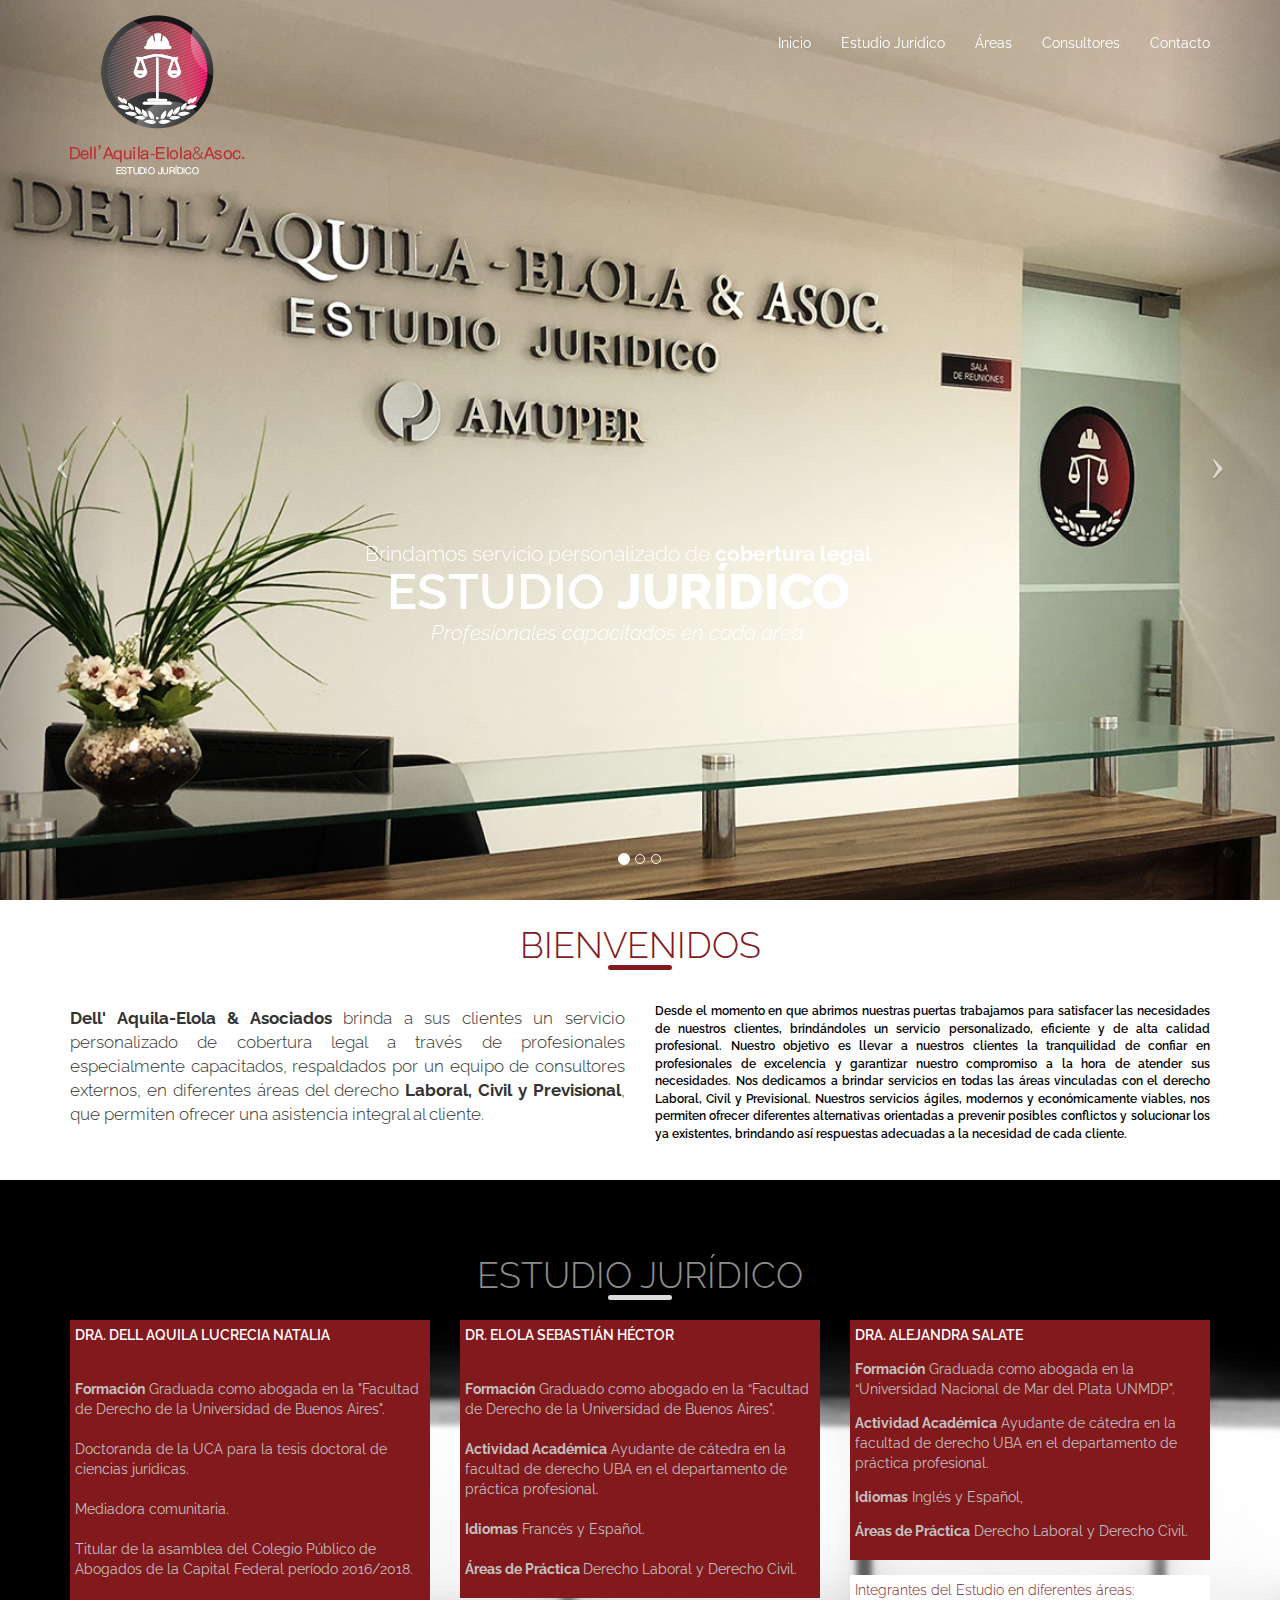
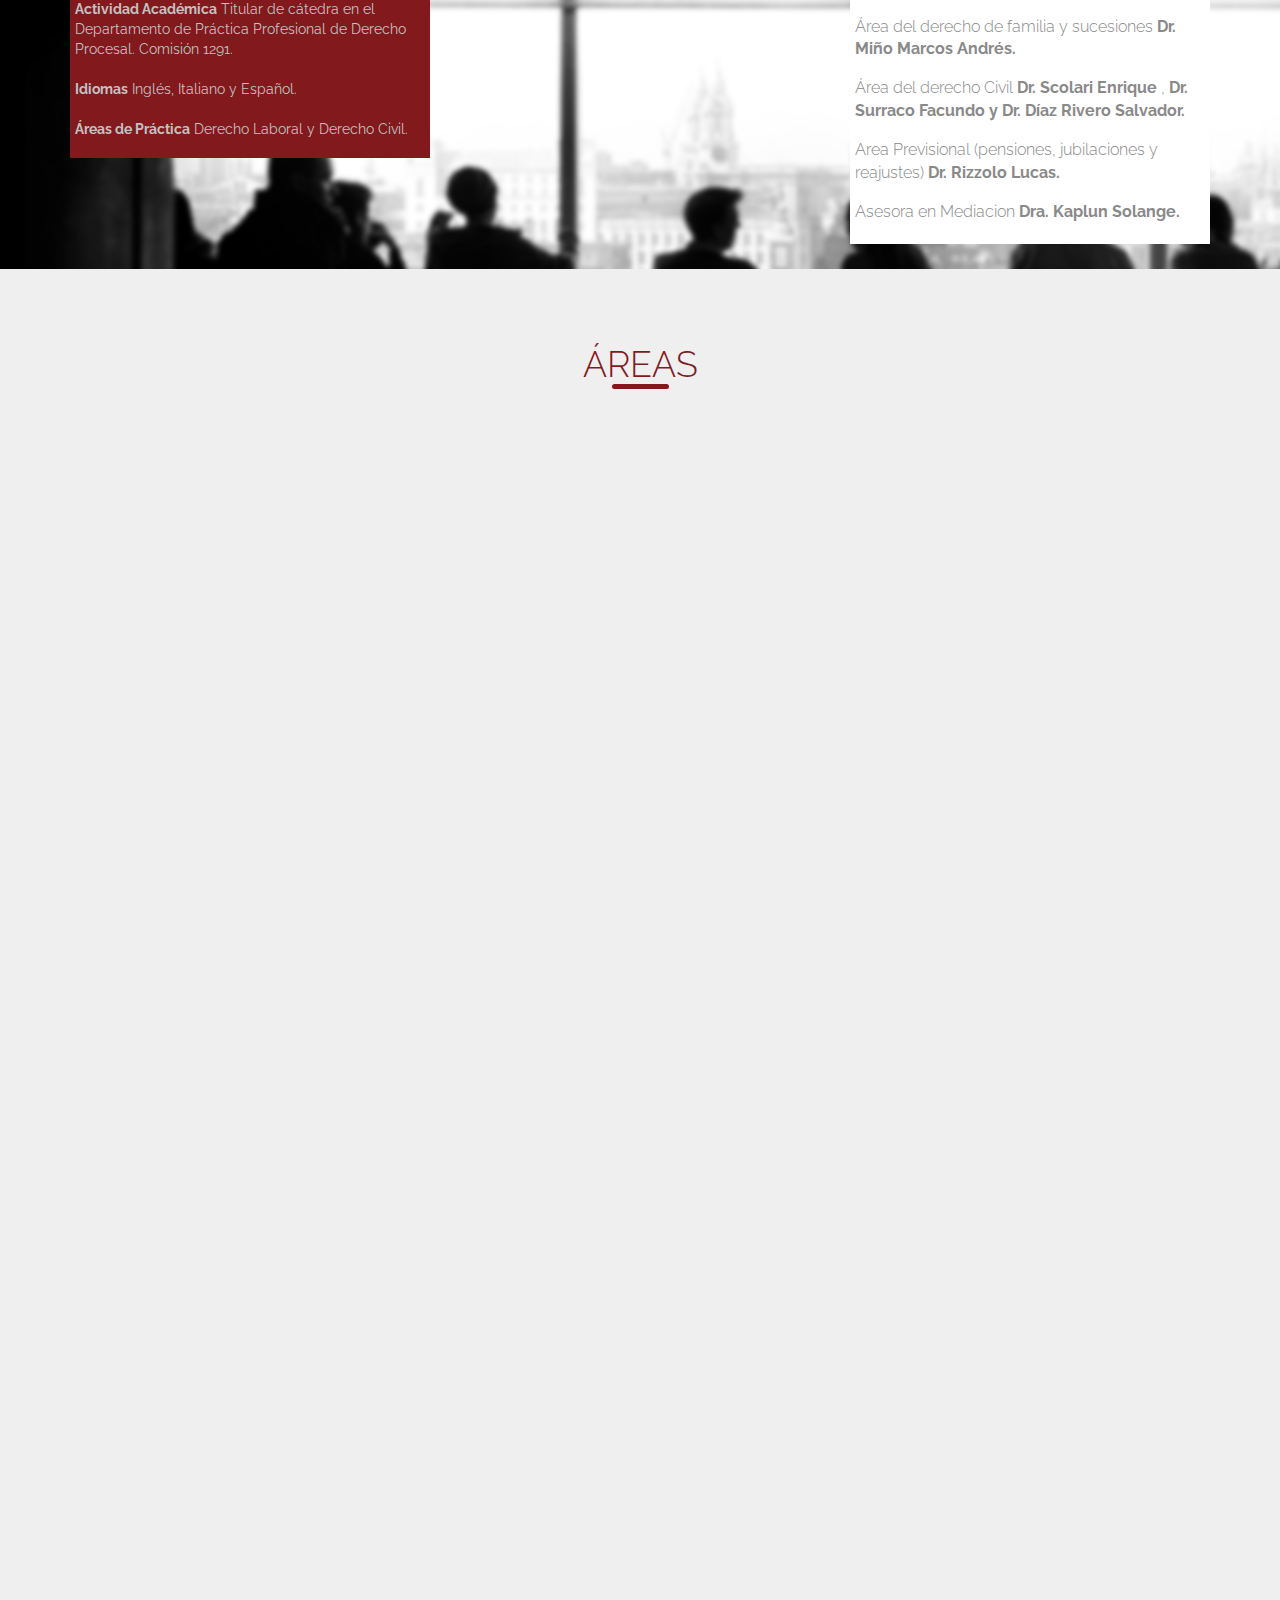
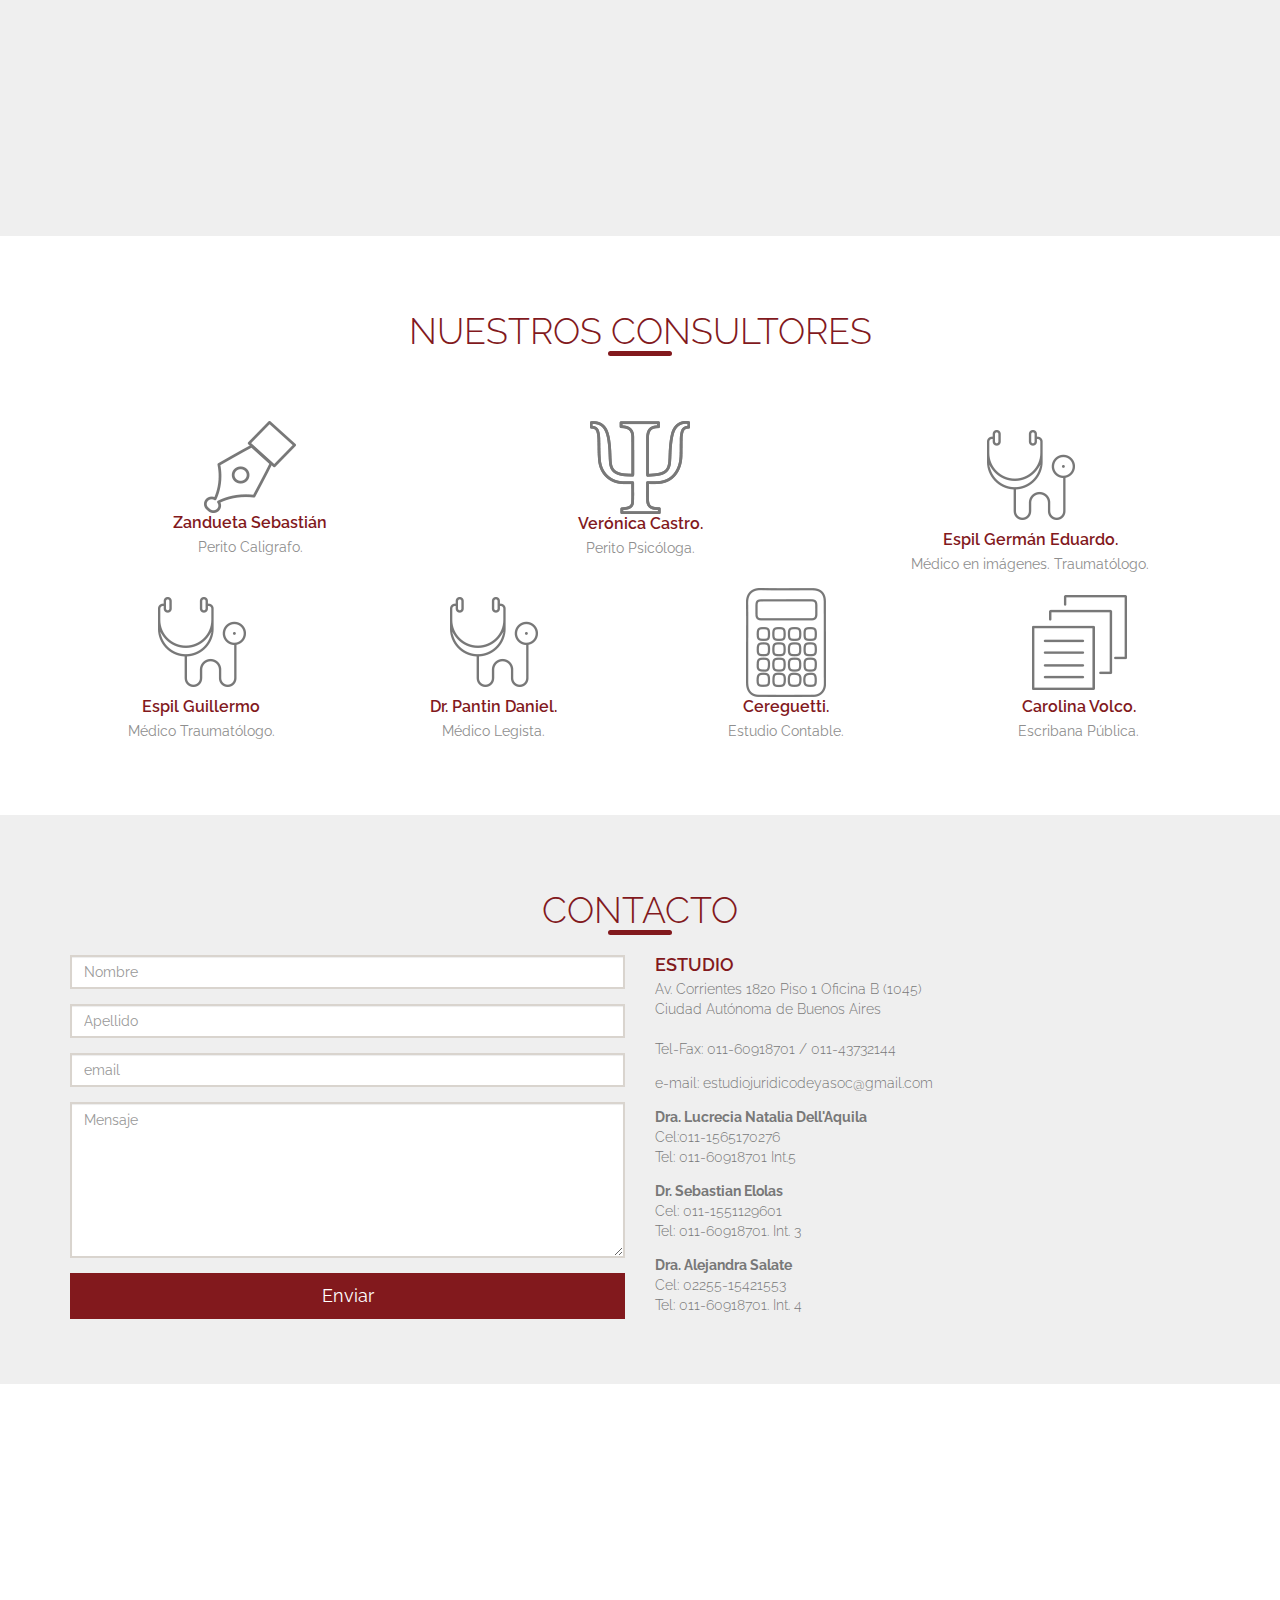
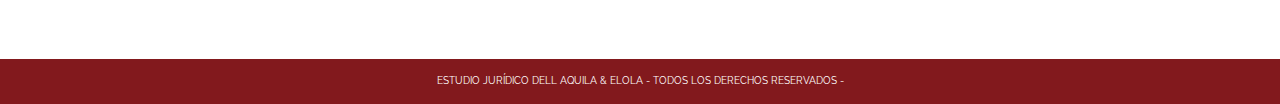
<file: dellaquilaelola/index.html>
<!DOCTYPE html>
<html lang="en">

<head>

    <meta charset="utf-8">
    <meta http-equiv="X-UA-Compatible" content="IE=edge">
    <meta name="viewport" content="width=device-width, initial-scale=1">
    <meta name="description" content="Estudio abogados DellAquila-Elola">
	<meta name="keywords" content="Estudio,Estudio jurídico, abogados, derecho laboral, Dell Aquila Lucrecia, Elola Sebastián">
    <meta name="author" content="DellAquila Elola Abogados">
	<meta name="robots" content="index, follow"/>

    <title>Dell'Aquila-Elola&Asoc </title>

    <!-- Bootstrap Core CSS -->
    <link href="css/bootstrap.css" rel="stylesheet">
    <link href="css/styles.css" rel="stylesheet">
    <link rel="stylesheet" href="css/animations.css" type="text/css">


    <link href='https://fonts.googleapis.com/css?family=Raleway:400,500,600,300,800' rel='stylesheet' type='text/css'>
    <!-- Custom CSS -->
    <link href="css/full-slider.css" rel="stylesheet">

    <!-- HTML5 Shim and Respond.js IE8 support of HTML5 elements and media queries -->
    <!-- WARNING: Respond.js doesn't work if you view the page via file:// -->
    <!--[if lt IE 9]>
        <script src="https://oss.maxcdn.com/libs/html5shiv/3.7.0/html5shiv.js"></script>
        <script src="https://oss.maxcdn.com/libs/respond.js/1.4.2/respond.min.js"></script>
    <![endif]-->

</head>

<body>

    <!-- Navigation -->
<nav class="navbar navbar-default navbar-fixed-top">
    <div class="container">
    <!-- icono mostrado en modo móvil-->
      <div class="navbar-header ">
        <button type="button" class="navbar-toggle" data-toggle="collapse" data-target="#bs-example-navbar-collapse-1">
          <span class="sr-only">Toggle navigation</span>
          <span class="icon-bar"></span>
          <span class="icon-bar"></span>
          <span class="icon-bar"></span>
        </button>
        <a class="navbar-brand" href="#page-top">
          <img src="images/logo.png" class="imagen-logo img-responsive" >
        </a>
      </div>

      <!-- Contenido del navbar -->
      <div class="collapse navbar-collapse pull-right" id="bs-example-navbar-collapse-1">
        <ul class="nav navbar-nav navbar-right">
          <li class="hidden">
            <a href="portafolio.php"></a>
          </li>
          <li>
            <a class="page-scroll" href="#" onclick="javascript:$.scrollTo('#home', 800);">Inicio</a>
          </li>
          <li>
            <a class="page-scroll" href="#" onclick="javascript:$.scrollTo('#estudiojuridico', 800);">Estudio Jurídico</a>
          </li>
          <li>
            <a class="page-scroll" href="#" onclick="javascript:$.scrollTo('#areas', 800);">Áreas</a>
          </li>
          <li>
            <a class="page-scroll" href="#" onclick="javascript:$.scrollTo('#consultores', 800);">Consultores</a>
          </li>          
          <li>
            <a class="page-scroll" href="#" onclick="javascript:$.scrollTo('#contacto', 800);">Contacto</a>
          </li>
        </ul>
      </div>
  </div>
</nav>
<header id="myCarousel" class="carousel slide">
  <ol class="carousel-indicators">
    <li data-target="#myCarousel" data-slide-to="0" class="active"></li>
    <li data-target="#myCarousel" data-slide-to="1"></li>
    <li data-target="#myCarousel" data-slide-to="2"></li>
  </ol>
  
  <div class="carousel-inner">
    <div class="item active">
      <div class="fill" style="background-image:url('images/slider1.jpg');">
      </div>
        <div class="carousel-caption">
        </div>
    </div>
    <div class="item">
      <div class="fill" style="background-image:url('images/slider2.jpg');"></div>
        <div class="carousel-caption">
        </div>
      </div>
      <div class="item">
        <div class="fill" style="background-image:url('images/slider3.jpg');"></div>
          <div class="carousel-caption">
          </div>
      </div>
    </div>
    <a class="left carousel-control" href="#myCarousel" data-slide="prev">
      <span class="icon-prev"></span>
    </a>
    <a class="right carousel-control" href="#myCarousel" data-slide="next">
      <span class="icon-next"></span>
    </a>
    <div class="main-text">
      <div class="col-md-12 text-center">
        <p>Brindamos servicio personalizado de <strong>cobertura legal</strong></p>
        <h1>Estudio <span class="extra-bold">jurídico</span></h1>
        <p><em>Profesionales capacitados en cada área.</em></p>
      </div>
    </div>
  </div>
</header>

<section class="welcome" id="">
    <h1 class="text-center">Bienvenidos</h1>
    <hr>
    <div class="container">
      <div class="row">
        <div class="col-md-6 bienvenidos-izquierda">
          <p><strong>Dell' Aquila-Elola & Asociados</strong> brinda a sus clientes un servicio personalizado de cobertura legal a través de profesionales especialmente capacitados, respaldados por un equipo de consultores externos, en diferentes áreas del derecho <strong>Laboral,  Civil y Previsional</strong>, que permiten ofrecer una asistencia integral al cliente.
          </p>
        </div>
        <div class="col-md-6 bienvenidos-derecha">
          <p>Desde el momento en que abrimos nuestras puertas trabajamos para satisfacer las necesidades de nuestros clientes, brindándoles un servicio personalizado, eficiente y de alta calidad profesional. Nuestro objetivo es llevar a nuestros clientes la tranquilidad de confiar en profesionales de excelencia y garantizar nuestro compromiso a la hora de atender sus necesidades. Nos dedicamos a brindar servicios en todas las áreas vinculadas con el derecho Laboral, Civil y Previsional. Nuestros servicios ágiles, modernos y económicamente viables, nos permiten ofrecer diferentes alternativas orientadas a prevenir posibles conflictos y solucionar los ya existentes, brindando así respuestas adecuadas a la necesidad de cada cliente. </p>
        </div>
      </div>
    </div>
</section>

<section class="estudio" id="estudiojuridico">
    <h1>Estudio Jurídico</h1>
    <hr>
    <div class="container">
        <div class="row columnas">
          <div class="col-md-4">
            <div class="columna1">
              <span class="titulo">Dra. Dell Aquila Lucrecia Natalia</span>
                    <br><br>
                      <p>
                    <strong>Formación</strong> Graduada como abogada 
                    en la "Facultad de Derecho de la Universidad de Buenos Aires".
                    <br><br>
                    Doctoranda de la UCA para la tesis doctoral de ciencias jurídicas.
                    <br><br>
                    Mediadora comunitaria.
                    <br><br>
                    Titular de la asamblea del Colegio Público de Abogados de la Capital Federal período 2016/2018.
                    <br><br>
                    <strong>Actividad Académica</strong> Titular de cátedra en el Departamento de Práctica Profesional de Derecho Procesal. Comisión 1291.
                    <br><br>
                    <strong>Idiomas</strong> Inglés, Italiano y Español. 
                    <br><br>
                    <strong>Áreas de Práctica</strong> Derecho Laboral y Derecho Civil.
                </p>
            </div>
          </div>
          <div class="col-md-4 ">
            <div class="columna2">
              <span class="titulo">DR. Elola Sebastián Héctor</span>
              <br><br>
              <p><strong>Formación</strong> Graduado como abogado en la “Facultad de Derecho de la Universidad de Buenos Aires".
              <br><br>
              <strong>Actividad Académica</strong> Ayudante de cátedra en la facultad de derecho UBA en el departamento de práctica profesional.
              <br><br>
              <strong>Idiomas</strong> Francés y Español. 
              <br><br>
              <strong>Áreas de Práctica </strong>Derecho Laboral y Derecho Civil. </p>
            </div>
          </div>
          <div class="col-md-4 ">
            <div class="columna3">
                <span class="titulo">Dra. Alejandra Salate </span>
                <p><strong>Formación</strong> Graduada como abogada en la “Universidad Nacional de Mar del Plata UNMDP".</p>
                <p><strong>Actividad Académica</strong> Ayudante de cátedra en la facultad de derecho UBA en el departamento de práctica profesional.</p>
                <p><strong>Idiomas</strong> Inglés y Español, </p>
                <p><strong>Áreas de Práctica</strong> Derecho Laboral y Derecho Civil.</p>
            </div>
            <div class="columna4">
                <span class="titulo2">Integrantes del Estudio en diferentes áreas:</span>
                <p>Área del derecho de familia y sucesiones <strong>Dr. Miño Marcos Andrés.</strong> </p>
                <p>Área del derecho Civil <strong>Dr. Scolari Enrique</strong> , <strong>Dr. Surraco Facundo y Dr. Díaz Rivero Salvador.</strong> </p>
                <p>Area Previsional (pensiones, jubilaciones y reajustes) <strong>Dr. Rizzolo Lucas.</strong> </p>
                <p>Asesora en Mediacion <strong>Dra. Kaplun Solange.</strong></p>
            </div>
          </div>
        </div>
    </div>
</section>

<section class="areas" id="areas">
    <div class="container center-block">
      <h1>áreas</h1>
      <hr>
      <div class="row">
        <div class="col-lg-4 animatedParent">
          <div class="animated fadeIn delay-1000">
            <img src="images/area-1.png" class="img-responsive center-block">
          </div>
        </div>
        <div class="col-lg-1 animatedParent lineadetiempo">
          <div class="animated fadeIn ">
            <span class="glyphicon glyphicon-ok done" aria-hidden="true"></span>
            <div class="vertical_line "></div>
          </div>
        </div>
        <div class="col-lg-4 animatedParent">
          <div class="animated fadeIn delay-1000">
            <h2>Área de Asesoramiento Preventivo</h2>
            <br>
            <p>Nuestro trabajo está orientado a satisfacer las consultas de nuestros clientes con el objeto de prevenir cualquier situación de conflicto o riesgo en todas las áreas del derecho. Por tal motivo, contamos con profesionales capacitados para evacuar consultas y asesorarlo en forma previa a la toma de cualquier decisión que ponga en peligro el funcionamiento de sus negocios y/o sus relaciones personales. </p>
          </div>
        </div>
      </div>

<!-- Segunda seccion -->
      <div class="row padding-25">
        <div class="col-lg-4 animatedParent">
          <div class="animated fadeIn delay-1500 derecha-alineado">
            <h2>Área extrajudicial</h2>
                <br>
                <p>Consideramos que la negociación es una de las herramientas fundamentales de solución de conflictos en el mundo de hoy. La agilidad de los negocios, la necesidad de soluciones en forma rápida, y el acercamiento de las partes a los fines de conciliar los intereses respectivos, nos impulsan a ofrecer nuestros servicios en los siguientes ámbitos: </p>
                <p><strong>• Mediación:</strong> 1. Privadas (en nuestro Estudio o en Centros de Mediación). 2. Públicas (con mediadores designados judicialmente).</p>
                <p><strong>• Conciliación:</strong> 1. Espontáneas (en el Sedo o Ministerio de Trabajo). 2. No espontáneas (en el estudio de los conciliadores designados por sorteo en el Sedo). </p>
          </div>
        </div>
        <div class="col-lg-1 animatedParent lineadetiempo">
          <div class="animated fadeIn delay-1500">
              <span class="glyphicon glyphicon-ok done" aria-hidden="true"></span>
              <div class="vertical_line terceralinea "></div>
          </div>
        </div>
        <div class="col-lg-4 animatedParent">
          <div class="animated fadeIn delay-1500">
            <img src="images/area-2.png" class="img-responsive center-block">
          </div>
        </div>
      </div>  
<!-- Tercera area -->
      <div class="row padding-25">
        <div class="col-lg-4 animatedParent">
          <div class="animated fadeIn delay-1000">
            <img src="images/area-3.png" class="img-responsive center-block">
          </div>
        </div>
        <div class="col-lg-1 animatedParent lineadetiempo">
          <div class="animated fadeIn ">
            <span class="glyphicon glyphicon-ok done" aria-hidden="true"></span>
            <div class="vertical_line segundalinea2" ></div>
          </div>
        </div>
        <div class="col-lg-4 animatedParent">
          <div class="animated fadeIn delay-1000">
            <h2>Área judicial</h2>
            <br>
            <p>Nos desempeñamos tanto en la Jurisdicción de la Ciudad Autónoma de Buenos Aires Juzgados Nacionales, como en los Juzgados y Tribunales de la Provincia de Buenos Aires, Entre Ríos y Rosario. </p>
            <p><strong>• Derecho Laboral:</strong> Asesoramiento laboral y previsional. Despidos. Diferencias Salariales. Auditoría Laboral Preventiva. Asistencia Legal en Accidentes de trabajo. Enfermedades Profesionales. A.R.T. Pasantías. Intercambio telegráfico. Liquidaciones. Demandas Laborales: Pm-Constitución de prueba. Contestación de demandas. Defensas Judiciales. Opciones de vinculación. Contratos de Trabajo. Estrateaias de desvinculación laboral. </p>
            <p><strong>• Derecho Civil:</strong> Gestión y seguimiento de cartera de clientes en mora. Mora temprana. Cartera castigada. Recupero Judicial. Ejecuciones Comerciales. Cheques, pagarés, facturas. Medidas precautorias. Inhibición, embargo. Ejecuciones Hipotecarias. Daños y Perjuicios. Accidentes de tránsito. Incumplimiento de Prestaciones de empresas de medicina prepaga. Contratos empresariales. Contratos de Alquiler. Locación de Servicios. Locación de Obras. Desalojos. Accidentes de Tránsito. Mala Praxis médica profesional. 
            </p>
          </div>
        </div>
      </div>   
      <div class="row">
        <div class="col-lg-4 animatedParent">
          <div class="animated fadeIn delay-1500 derecha-alineado">
            <h2>Área DE SERVICIOS DE GESTORÍA INTEGRAL</h2>
            <br>
            <p>Contamos con personal especializado para realizar cualquier tipo de trámite que su empresa necesita por ante: La Inspección General de Personas Jurídicas de la Ciudad Autónoma de Buenos Aires y de la Provincia de Buenos Aires. El Registro de Propiedad Inmueble de la Ciudad Autónoma de Buenos Aires y de la Provincia de Buenos Aires. El Registro de Estado y Capacidad de las Personas de la Ciudad Autónoma de Buenos Aires y de la Provincia de Buenos Aires. El Registro de Propiedad Automotor de la Ciudad Autónoma de Buenos Aires, y de la Provincia de Buenos Aires. <br>
            El Boletín Oficial.</p>
          </div>
        </div>
        <div class="col-lg-1 lineadetiempo animatedParent">
          <div class="animated fadeIn delay-100">
            <span class="glyphicon glyphicon-ok done" aria-hidden="true"></span>
          </div>
        </div>
        <div class="col-lg-4 animatedParent">
          <div class="animated fadeIn delay-1500">
            <img src="images/area-4.png" class="img-responsive center-block">
          </div>
        </div>
      </div>           
    </div>
</section>

<section class="consultores" id="consultores">
    <h1>Nuestros consultores</h1>
    <hr>
    <div class="container main-consultores">
      <div class="row">
        <div class="col-md-4">
          <img src="images/icono1.png" class="center-block img-responsive">
          <h5>Zandueta Sebastián</h5>
          <p>Perito Caligrafo.</p>
        </div>
        <div class="col-md-4">
          <img src="images/icono2.png" class="center-block img-responsive">
          <h5>Verónica Castro.</h5>
          <p>Perito Psicóloga.</p>
        </div>
        <div class="col-md-4">
          <img src="images/icono3.png" class="center-block img-responsive">
          <h5>Espil Germán Eduardo.</h5>
          <p>Médico en imágenes. Traumatólogo.</p>
        </div>
      </div>
      <div class="row">
        <div class="col-lg-3 col-md-4 col-sm-6 col-xs-12">
          <img src="images/icono3.png" class="center-block img-responsive">
          <h5>Espil Guillermo</h5>
          <p>Médico Traumatólogo.</p>
        </div>
        <div class="col-lg-3 col-md-4 col-sm-6 col-xs-12">
          <img src="images/icono3.png" class="center-block img-responsive">
          <h5>Dr. Pantin Daniel.</h5>
          <p>Médico Legista.</p>
        </div>
        <div class="col-lg-3 col-md-4 col-sm-6 col-xs-12">
          <img src="images/icono4.png" class="center-block img-responsive">
          <h5>Cereguetti.</h5>
          <p>Estudio Contable.</p>
        </div>
        <div class="col-lg-3 col-md-4 col-sm-6 col-xs-12">
          <img src="images/icono5.png" class="center-block img-responsive">
          <h5>Carolina Volco.</h5>
          <p>Escribana Pública.</p>
        </div>
      </div>
    </div>
</section>

<section class="contacto" id="contacto" id="contacto">
    <h1>Contacto</h1>
    <hr>
    <div class="container">
      <div class="row">
        <div class="col-md-6">
          <form>
            <div class="form-group">
              <input type="text" class="form-control" id="name" name="name" placeholder="Nombre">
            </div>
            <div class="form-group">
              <input type="Last-Name" class="form-control" id="Last-name" placeholder="Apellido">
            </div>
            <div class="form-group">
              <input type="email" class="form-control" id="email" name="email" placeholder="email">
            </div>			
            <div class="form-group">
              <textarea name="msg" id="msg" class="form-control" rows="7" placeholder="Mensaje"></textarea>
            </div>
              <input type="button" onclick="SendContact();" value="Enviar" class="btn btn-primary btn-block btn-lg" tabindex="7">
          </form>
        </div>
        <div class="col-md-6 contacto-derecha">
          <h4>Estudio</h4>
          <p>Av. Corrientes 1820 Piso 1 Oficina B (1045) <br>
          Ciudad Autónoma de Buenos Aires<br><br>
          Tel-Fax: 011-60918701 / 011-43732144</p>
          <p>e-mail: estudiojuridicodeyasoc@gmail.com</p>
          <p><strong>Dra. Lucrecia Natalia Dell'Aquila</strong><br>
          Cel:011-1565170276<br>
          Tel: 011-60918701 Int.5</p>
          <p><strong>Dr. Sebastian Elolas</strong><br>
          Cel: 011-1551129601<br>
          Tel: 011-60918701. Int. 3</p>
          <p><strong>Dra. Alejandra Salate </strong><br>
          Cel: 02255-15421553<br>
          Tel: 011-60918701. Int. 4</p>
        </div>
      </div>
    </div>
</section>
        <!--Modal-->
        <div class="modal fade" id="ErrorModal">
            <div class="modal-dialog">
            <div class="modal-content">
                <div class="modal-header">
                <button type="button" class="close" data-dismiss="modal" aria-label="Close"><span aria-hidden="true">&times;</span></button>
                <h4 class="modal-title">Atención!</h4>
                </div>
                <div class="modal-body" id="ErrorModalText">
                </div>
                <div class="modal-footer">
                <a href="#" class="btn btn-primary btn-lg pull-right" data-dismiss="modal">OK</a>
                </div>
            </div>
            </div>
        </div>
        <!-- /FIN MODAL --> 

<section class="mapa">
    <iframe src="https://www.google.com/maps/embed?pb=!1m23!1m12!1m3!1d3283.9824826631566!2d-58.39495568421704!3d-34.604604465053164!2m3!1f0!2f0!3f0!3m2!1i1024!2i768!4f13.1!4m8!3e0!4m0!4m5!1s0x95bccac1942fc08d%3A0xb79ba71e406c86d!2sAv.+Corrientes+1820%2C+C1045AAN+CABA%2C+Argentina!3m2!1d-34.604608899999995!2d-58.392767!5e0!3m2!1ses-419!2sus!4v1531350107313" width="100%" height="260" frameborder="0" style="border:0" allowfullscreen></iframe>
</section>

<footer>
    <p>Estudio Jurídico Dell Aquila & Elola - Todos los Derechos reservados -</p>
</footer>

    <!-- jQuery -->
    <script src="js/jquery.js"></script>

    <!-- Bootstrap Core JavaScript -->
    <script src="js/bootstrap.min.js"></script>

    <script src='js/css3-animate-it.js'></script>


    <script src='js/jquery.scrollTo.js'></script>

    <!-- Script to Activate the Carousel -->
    <script>
    $('.carousel').carousel({
        interval: 5000 //changes the speed
    })
    </script>
<script>
var host = 'http://dellaquilaelola.com.ar/';
            function SendContact() {
                var model = {
                    email: $("#email").val(),
                    name: $("#name").val(),
                    msg: $("#msg").val(),
					tel: $("#tel").val(),
                };
				
				if(model.email == "" || model.name == "" || model.message == "" )
				{
					$('#ErrorModalText').html('<p>Por favor complete email, nombre y mensaje.</p>');
					$('#ErrorModal').modal('show');	
					return false;
				}
                $.ajax({
                    url: host + 'contacto.php',
                    type: "POST",
                    data: model,
                    cache: false,
                    success: function (data) {
                            $('#ErrorModalText').html('<p>Gracias por comunicarse con nosotros. Nos pondremos en contacto a la brevedad.</p>');
                            $('#ErrorModal').modal('show');
                    
						$("#Email").val(null);
						$("#Name").val(null);
						$("#Subject").val(null);
						$("#Msg").val(null);
                    },
                    error: function (xhr, ajaxOptions, thrownError) {
                        console.log(xhr.status);
                        console.log(thrownError);
                    }

                });
            }
</script>	
</body>
</html>
</file>
<file: dellaquilaelola/css/styles.css>
.main-text
{
    position: absolute;
    top: 57%;
    width: 96.66666666666666%;
    color: #FFF;
}

.main-text h1{
    text-transform: uppercase;
    font-weight: 600;
    font-size: 3.574em;
}

.extra-bold{
    font-weight: 800;
}

.main-text p{
    font-weight: 300;
    padding-top: 5px;

    font-size: 1.532em;
}

.welcome{
    padding-bottom: 25px;
}
.welcome h1{
    padding-top: 25px;
    font-weight: 300;
    color: #82191d;
    text-transform: uppercase;
}

hr{
    width: 5%;
    border-top: 5px solid #82191d;
    border-radius: 5px;
}

.bienvenidos-izquierda p{
    font-weight: 300;
    font-size: 1.2em;
}

.bienvenidos-derecha p{
    color:#000;
    font-weight: 600;
    font-size: 0.875em;
}

.estudio{
    padding-top: 75px;
    padding-bottom: 25px;
    background-image: url(../images/background-estudio.png);
}

.estudio hr{

    border-top:5px solid #dbdbdb;
}

.estudio h1{
    font-weight: 300;
    text-transform: uppercase;
    text-align: center;
    color:#8e8e8e;
}

.titulo{
    text-transform: uppercase;
    color: #fff;
    font-size: 1em;
    font-weight: 600;
}

.columnas p{
    color:#c2c2c2;
    font-size: 1em;
}

.columna1, .columna2, .columna3{
    background-color: #82191d;
    padding: 5px;
}

.columna4{
    background-color: #fff !important;
    margin-top: 15px;
    padding: 5px;
}

.titulo2{
    font-size: 1em;
    font-weight: 300;
    color:#82191d;
}

.columna4 p{
    font-weight: 300;
    color:#898989;
    font-size: 16px;
}

.areas{
    padding-top: 75px;
    padding-bottom: 35px;
    background-color: #efefef;
}

.areas h1{
font-weight: 300;
    text-transform: uppercase;
    text-align: center;
    color: #82191d;
}

.consultores{
    padding-top: 75px;
    padding-bottom: 60px;
}
.consultores h1, .contacto h1{
    font-weight: 300;
    text-transform: uppercase;
    text-align: center;
    color:#82191d;
}

.consultores h5{
    text-align: center;
    font-weight: 600;
    font-size: 16px;
    color:#82191d;
}

.consultores p{
    color: #8e8e8e;
    text-align: center;
}

.main-consultores{
    padding-top: 45px;
}

.contacto{
    background-color: #efefef;
    padding-top: 75px;
    padding-bottom: 55px;
}

.contacto-derecha h4{
    text-transform: uppercase;
    color: #82191d;
    font-weight: 600;
}

.contacto-derecha p{
    color: #787878;
    font-weight: 300;
}

.btn-primary {
    color: #fff;
    background-color: #82191d;
    border-color: #82191d;
}

.btn-primary:hover, .btn-primary:focus, .btn-primary:active, .btn-primary:link {
    color: #fff;
    background-color: #5c1114 !important;
    border-color: #5c1114 !important;
}

footer{
    background-color: #82191d;
}

footer p{
    color:#fff;
    text-align: center;
    text-transform: uppercase;
    padding-top: 15px;
    font-size: 10px;
    padding-bottom: 15px;
}

.done{
    background-color: #82191d;
    color: #fff;
    padding: 8px;
    border-radius: 15px;
}
.vertical_line{
    height:213px;
    width:5px;
    background:#82191d;
    margin: auto !important;
    border-radius: 15px;
}

.areas h2{
    color: #898989;
    text-transform: uppercase;
    font-size: 1.5em;
}

.areas p{
    color: #898989;
}

.padding-25{
    padding-top: 25px;
}

.segundalinea2 {
    height: 409px !important;
    }

.terceralinea{
    height: 275px !important;
}

@media (max-width: 700px) {

.main-text h1 {
    font-size: 1em;
}

.main-text p {
    font-size: 1em;
}

h1, .h1 {
    font-size: 29px;
}

h1, h2, h3, h4, h5, h6, .h1, .h2, .h3, .h4, .h5, .h6 {
    line-height: 1;
}

.lineadetiempo{
    display: none;
}

.navbar-fixed-top, .navbar-fixed-bottom {
    background-color: #ddd;
}

.navbar-default .navbar-nav > li > a {
    color: #000;
}


.contacto-derecha{
    padding-top: 50px;
}

.delay-1000, .delay-1500{
    -webkit-animation-delay:0s !important;
    -moz-animation-delay:0s !important;
    -o-animation-delay:0s !important;
    animation-delay:0s !important;
}
}

.bienvenidos-izquierda, .bienvenidos-derecha{
    text-align: justify;
}

.derecha-alineado{
    text-align: right;
}

@media (max-width: 1200px) {

.lineadetiempo{
    display: none;
}


}
</file>
<file: dellaquilaelola/css/animations.css>
/*animations*/

/******************
* Bounce in right *
*******************/


.animated { 
    -webkit-animation-duration: 1s; 
    animation-duration: 1s; 
    -webkit-animation-fill-mode: both; 
    animation-fill-mode: both; 
} 
.slow{
     -webkit-animation-duration: 1.5s; 
    animation-duration: 1.5s; 
    -webkit-animation-fill-mode: both; 
    animation-fill-mode: both; 
}
.slower{
     -webkit-animation-duration: 2s; 
    animation-duration: 2s; 
    -webkit-animation-fill-mode: both; 
    animation-fill-mode: both; 
}
.slowest{
     -webkit-animation-duration: 3s; 
    animation-duration: 3s; 
    -webkit-animation-fill-mode: both; 
    animation-fill-mode: both; 
}

/* Added by Andy Meetan */
.delay-250 {
    -webkit-animation-delay:0.25s;
    -moz-animation-delay:0.25s;
    -o-animation-delay:0.25s;
    animation-delay:0.25s;
}
.delay-500 {
    -webkit-animation-delay:0.5s;
    -moz-animation-delay:0.5s;
    -o-animation-delay:0.5s;
    animation-delay:0.5s;
}
.delay-750 {
    -webkit-animation-delay:0.75s;
    -moz-animation-delay:0.75s;
    -o-animation-delay:0.75s;
    animation-delay:0.75s;
}
.delay-1000 {
    -webkit-animation-delay:1.0s;
    -moz-animation-delay:1.0s;
    -o-animation-delay:1.0s;
    animation-delay:1.0s;
}
.delay-1250 {
    -webkit-animation-delay:1.25s;
    -moz-animation-delay:1.25s;
    -o-animation-delay:1.25s;
    animation-delay:1.25s;
}
.delay-1500 {
    -webkit-animation-delay:1.5s;
    -moz-animation-delay:1.5s;
    -o-animation-delay:1.5s;
    animation-delay:1.5s;
}
.delay-1750 {
    -webkit-animation-delay:1.75s;
    -moz-animation-delay:1.75s;
    -o-animation-delay:1.75s;
    animation-delay:1.75s;
}
.delay-2000 {
    -webkit-animation-delay:2.0s;
    -moz-animation-delay:2.0s;
    -o-animation-delay:2.0s;
    animation-delay:2.0s;
}
.delay-2500 {
    -webkit-animation-delay:2.5s;
    -moz-animation-delay:2.5s;
    -o-animation-delay:2.5s;
    animation-delay:2.5s;
}
.delay-2000 {
    -webkit-animation-delay:2.0s;
    -moz-animation-delay:2.0s;
    -o-animation-delay:2.0s;
    animation-delay:2.0s;
}
.delay-2500 {
    -webkit-animation-delay:2.5s;
    -moz-animation-delay:2.5s;
    -o-animation-delay:2.5s;
    animation-delay:2.5s;
}
.delay-3000 {
    -webkit-animation-delay:3.0s;
    -moz-animation-delay:3.0s;
    -o-animation-delay:3.0s;
    animation-delay:3.0s;
}
.delay-3500 {
    -webkit-animation-delay:3.5s;
    -moz-animation-delay:3.5s;
    -o-animation-delay:3.5s;
    animation-delay:3.5s;
}

.bounceInRight, .bounceInLeft, .bounceInUp, .bounceInDown{
    opacity:0;
    -webkit-transform: translateX(400px); 
    transform: translateX(400px); 
}
.fadeInRight, .fadeInLeft, .fadeInUp, .fadeInDown{
    opacity:0;
    -webkit-transform: translateX(400px); 
    transform: translateX(400px); 
}

.flipInX, .flipInY, .rotateIn, .rotateInUpLeft, .rotateInUpRight, .rotateInDownLeft, .rotateDownUpRight, .rollIn{
    opacity:0;
}

.lightSpeedInRight, .lightSpeedInLeft{
    opacity:0;
    -webkit-transform: translateX(400px); 
    transform: translateX(400px); 
}

/***********
* bounceIn *
************/
@-webkit-keyframes bounceIn { 
    0% { 
        opacity: 0; 
        -webkit-transform: scale(.3); 
    } 

    50% { 
        opacity: 1; 
        -webkit-transform: scale(1.05); 
    } 

    70% { 
        -webkit-transform: scale(.9); 
    } 

    100% { 
         -webkit-transform: scale(1); 
    } 
} 

@keyframes bounceIn { 
    0% { 
        opacity: 0; 
        transform: scale(.3); 
    } 

    50% { 
        opacity: 1; 
        transform: scale(1.05); 
    } 

    70% { 
        transform: scale(.9); 
    } 

    100% { 
        transform: scale(1); 
    } 
} 

.bounceIn.go { 
    -webkit-animation-name: bounceIn; 
    animation-name: bounceIn; 
}

/****************
* bounceInRight *
****************/

@-webkit-keyframes bounceInRight { 
    0% { 
        opacity: 0; 
        
        -webkit-transform: translateX(400px); 
    } 
    60% { 
        
        -webkit-transform: translateX(-30px); 
    } 
    80% { 
        -webkit-transform: translateX(10px); 
    } 
    100% {
    opacity: 1;
     
        -webkit-transform: translateX(0); 
    } 
} 

@keyframes bounceInRight { 
    0% { 
        opacity: 0; 
        
        transform: translateX(400px); 
    } 
    60% { 
        
        transform: translateX(-30px); 
    } 
    80% { 
        transform: translateX(10px); 
    } 
    100% {
    opacity: 1;
     
        transform: translateX(0); 
    } 
} 


.bounceInRight.go { 
    -webkit-animation-name: bounceInRight; 
    animation-name: bounceInRight; 
}

/******************
* Bounce in left *
*******************/

@-webkit-keyframes bounceInLeft { 
    0% { 
        opacity: 0; 
        
        -webkit-transform: translateX(-400px); 
    } 
    60% { 
       
        -webkit-transform: translateX(30px); 
    } 
    80% { 
        -webkit-transform: translateX(-10px); 
    } 
    100% {
        opacity: 1;
         
        -webkit-transform: translateX(0); 
    } 
} 

@keyframes bounceInLeft { 
    0% { 
        opacity: 0; 
        
        transform: translateX(-400px); 
    } 
    60% { 
       
        transform: translateX(30px); 
    } 
    80% { 
        transform: translateX(-10px); 
    } 
    100% {
        opacity: 1;
         
        transform: translateX(0); 
    } 
} 

.bounceInLeft.go { 
    -webkit-animation-name: bounceInLeft; 
    animation-name: bounceInLeft; 
}

/******************
* Bounce in up *
*******************/

@-webkit-keyframes bounceInUp { 
    0% { 
        opacity: 0; 
        
        -webkit-transform: translateY(400px); 
    } 
    60% { 
       
        -webkit-transform: translateY(-30px); 
    } 
    80% { 
        -webkit-transform: translateY(10px); 
    } 
    100% {
        opacity: 1;
         
        -webkit-transform: translateY(0); 
    } 
} 

@keyframes bounceInUp { 
    0% { 
        opacity: 0; 
        
        transform: translateY(400px); 
    } 
    60% { 
       
        transform: translateY(-30px); 
    } 
    80% { 
        transform: translateY(10px); 
    } 
    100% {
        opacity: 1;
         
        transform: translateY(0); 
    } 
} 

.bounceInUp.go { 
    -webkit-animation-name: bounceInUp; 
    animation-name: bounceInUp; 
}


/******************
* Bounce in down *
*******************/

@-webkit-keyframes bounceInDown { 
    0% { 
        opacity: 0; 
        
        -webkit-transform: translateY(-400px); 
    } 
    60% { 
       
        -webkit-transform: translateY(30px); 
    } 
    80% { 
        -webkit-transform: translateY(-10px); 
    } 
    100% {
        opacity: 1;
         
        -webkit-transform: translateY(0); 
    } 
} 

@keyframes bounceInDown { 
    0% { 
        opacity: 0; 
        
        transform: translateY(-400px); 
    } 
    60% { 
       
        transform: translateY(30px); 
    } 
    80% { 
        transform: translateY(-10px); 
    } 
    100% {
        opacity: 1;
         
        transform: translateY(0); 
    } 
} 

.bounceInDown.go { 
    -webkit-animation-name: bounceInDown; 
    animation-name: bounceInDown; 
}


/**********
* Fade In *
**********/ 
@-webkit-keyframes fadeIn { 
    0% {opacity: 0;} 
    100% {opacity: 1;
        display:block;} 
} 
@keyframes fadeIn { 
    0% {opacity: 0;} 
    100% {opacity: 1;
        display:block;} 
}
.fadeIn{
    opacity:0;
}
.fadeIn.go { 
    -webkit-animation-name: fadeIn; 
    animation-name: fadeIn; 
}

/**********
* Grow in *
***********/

@-webkit-keyframes growIn { 
    0% { 
        -webkit-transform: scale(0.2); 
        opacity:0;
    } 
    50% { 
        -webkit-transform: scale(1.2); 
        
    } 
    100% { 
        -webkit-transform: scale(1); 
        opacity:1;
    } 
} 
@keyframes growIn { 
    0% { 
        transform: scale(0.2); 
        opacity:0;
    } 
    50% { 
        transform: scale(1.2); 
        
    } 
    100% { 
        transform: scale(1); 
        opacity:1;
    } 
} 
.growIn { 

    -webkit-transform: scale(0.2);
    transform: scale(0.2);
    opacity:0;
}
.growIn.go{
    -webkit-animation-name: growIn; 
    animation-name: growIn; 
}

/********
* Shake *
********/
@-webkit-keyframes shake { 
    0%, 100% {-webkit-transform: translateX(0);} 
    10%, 30%, 50%, 70%, 90% {-webkit-transform: translateX(-10px);} 
    20%, 40%, 60%, 80% {-webkit-transform: translateX(10px);} 
} 
@keyframes shake { 
    0%, 100% {transform: translateX(0);} 
    10%, 30%, 50%, 70%, 90% {transform: translateX(-10px);} 
    20%, 40%, 60%, 80% {transform: translateX(10px);} 
} 
.shake.go { 
    -webkit-animation-name: shake; 
    animation-name: shake; 
}

/********
* ShakeUp *
********/
@-webkit-keyframes shakeUp { 
    0%, 100% {-webkit-transform: translateX(0);} 
    10%, 30%, 50%, 70%, 90% {-webkit-transform: translateY(-10px);} 
    20%, 40%, 60%, 80% {-webkit-transform: translateY(10px);} 
} 
@keyframes shakeUp { 
    0%, 100% {transform: translateY(0);} 
    10%, 30%, 50%, 70%, 90% {transform: translateY(-10px);} 
    20%, 40%, 60%, 80% {transform: translateY(10px);} 
} 
.shakeUp.go { 
    -webkit-animation-name: shakeUp; 
    animation-name: shakeUp; 
}

/*************
* FadeInLeft *
*************/

@-webkit-keyframes fadeInLeft { 
    0% { 
        opacity: 0; 
        -webkit-transform: translateX(-400px); 
    } 
    50%{
       opacity: 0.3; 
    }
    100% { 
        opacity: 1; 
        -webkit-transform: translateX(0); 
    } 
} 
@keyframes fadeInLeft { 
    0% { 
        opacity: 0; 
        transform: translateX(-400px); 
    } 
    50%{
       opacity: 0.3; 
    }
    100% { 
        opacity: 1; 
        transform: translateX(0); 
    } 
} 
.fadeInLeft{ 
    opacity: 0; 
    -webkit-transform: translateX(-400px); 
    transform: translateX(-400px);
}
.fadeInLeft.go { 
    -webkit-animation-name: fadeInLeft; 
    animation-name: fadeInLeft; 
}


/*************
* FadeInRight *
*************/

@-webkit-keyframes fadeInRight { 
    0% { 
        opacity: 0; 
        -webkit-transform: translateX(400px); 
    } 
    50%{
       opacity: 0.3; 
    }
    100% { 
        opacity: 1; 
        -webkit-transform: translateX(0); 
    } 
} 
@keyframes fadeInRight { 
    0% { 
        opacity: 0; 
        transform: translateX(400px); 
    } 
    50%{
       opacity: 0.3; 
    }
    100% { 
        opacity: 1; 
        transform: translateX(0); 
    } 
} 
.fadeInRight{ 
    opacity: 0; 
    -webkit-transform: translateX(400px); 
    transform: translateX(400px);
}
.fadeInRight.go { 
    -webkit-animation-name: fadeInRight; 
    animation-name: fadeInRight; 
}

/*************
* FadeInUp *
*************/

@-webkit-keyframes fadeInUp { 
    0% { 
        opacity: 0; 
        -webkit-transform: translateY(400px); 
    } 
    50%{
       opacity: 0.3; 
    }
    100% { 
        opacity: 1; 
        -webkit-transform: translateY(0); 
    } 
} 
@keyframes fadeInUp { 
    0% { 
        opacity: 0; 
        transform: translateY(400px); 
    } 
    50%{
       opacity: 0.3; 
    }
    100% { 
        opacity: 1; 
        transform: translateY(0); 
    } 
} 
.fadeInUp{ 
    opacity: 0; 
    -webkit-transform: translateY(400px); 
    transform: translateY(400px);
}
.fadeInUp.go { 
    -webkit-animation-name: fadeInUp; 
    animation-name: fadeInUp; 
}

/*************
* FadeInDown *
*************/

@-webkit-keyframes fadeInDown { 
    0% { 
        opacity: 0; 
        -webkit-transform: translateY(-400px); 
    } 
    50%{
       opacity: 0.3; 
    }
    100% { 
        opacity: 1; 
        -webkit-transform: translateY(0); 
    } 
} 
@keyframes fadeInDown { 
    0% { 
        opacity: 0; 
        transform: translateY(-400px); 
    } 
    50%{
       opacity: 0.3; 
    }
    100% { 
        opacity: 1; 
        transform: translateY(0); 
    } 
} 
.fadeInDown{ 
    opacity: 0; 
    -webkit-transform: translateY(-400px); 
    transform: translateY(-400px);
}
.fadeInDown.go { 
    -webkit-animation-name: fadeInDown; 
    animation-name: fadeInDown; 
}

/*****************
* rotateIn *
*****************/
@-webkit-keyframes rotateIn { 
    0% { 
        -webkit-transform-origin: center center; 
        -webkit-transform: rotate(-200deg); 
        opacity: 0; 
    } 
    100% { 
        -webkit-transform-origin: center center; 
        -webkit-transform: rotate(0); 
        opacity: 1; 
    } 
} 
@keyframes rotateIn { 
    0% { 
        transform-origin: center center; 
        transform: rotate(-200deg); 
        opacity: 0; 
    } 
    100% { 
        transform-origin: center center; 
        transform: rotate(0); 
        opacity: 1; 
    } 
} 
.rotateIn.go { 
    -webkit-animation-name: rotateIn; 
    animation-name: rotateIn; 
}

/*****************
* rotateInUpLeft *
*****************/

@-webkit-keyframes rotateInUpLeft { 
    0% { 
        -webkit-transform-origin: left bottom; 
        -webkit-transform: rotate(90deg); 
        opacity: 0; 
    } 
    100% { 
        -webkit-transform-origin: left bottom; 
        -webkit-transform: rotate(0); 
        opacity: 1; 
    } 
} 
@keyframes rotateInUpLeft { 
    0% { 
        transform-origin: left bottom; 
        transform: rotate(90deg); 
        opacity: 0; 
    } 
    100% { 
        transform-origin: left bottom; 
        transform: rotate(0); 
        opacity: 1; 
    } 
} 
.rotateInUpLeft.go { 
    -webkit-animation-name: rotateInUpLeft; 
    animation-name: rotateInUpLeft; 
}

/*******************
* rotateInDownLeft *
*******************/
@-webkit-keyframes rotateInDownLeft { 
    0% { 
        -webkit-transform-origin: left bottom; 
        -webkit-transform: rotate(-90deg); 
        opacity: 0; 
    } 
    100% { 
        -webkit-transform-origin: left bottom; 
        -webkit-transform: rotate(0); 
        opacity: 1; 
    } 
} 
@keyframes rotateInDownLeft { 
    0% { 
        transform-origin: left bottom; 
        transform: rotate(-90deg); 
        opacity: 0; 
    } 
    100% { 
        transform-origin: left bottom; 
        transform: rotate(0); 
        opacity: 1; 
    } 
} 
.rotateInDownLeft.go { 
    -webkit-animation-name: rotateInDownLeft; 
    animation-name: rotateInDownLeft; 
}

/******************
* rotateInUpRight *
*******************/

@-webkit-keyframes rotateInUpRight { 
    0% { 
        -webkit-transform-origin: right bottom; 
        -webkit-transform: rotate(-90deg); 
        opacity: 0; 
    } 
    100% { 
        -webkit-transform-origin: right bottom; 
        -webkit-transform: rotate(0); 
        opacity: 1; 
    } 
} 
@keyframes rotateInUpRight { 
    0% { 
        transform-origin: right bottom; 
        transform: rotate(-90deg); 
        opacity: 0; 
    } 
    100% { 
        transform-origin: right bottom; 
        transform: rotate(0); 
        opacity: 1; 
    } 
} 
.rotateInUpRight.go { 
    -webkit-animation-name: rotateInUpRight; 
    animation-name: rotateInUpRight; 
}

/********************
* rotateInDownRight *
********************/

@-webkit-keyframes rotateInDownRight { 
    0% { 
        -webkit-transform-origin: right bottom; 
        -webkit-transform: rotate(90deg); 
        opacity: 0; 
    } 
    100% { 
        -webkit-transform-origin: right bottom; 
        -webkit-transform: rotate(0); 
        opacity: 1; 
    } 
} 
@keyframes rotateInDownRight { 
    0% { 
        transform-origin: right bottom; 
        transform: rotate(90deg); 
        opacity: 0; 
    } 
    100% { 
        transform-origin: right bottom; 
        transform: rotate(0); 
        opacity: 1; 
    } 
} 
.rotateInDownRight.go { 
    -webkit-animation-name: rotateInDownRight; 
    animation-name: rotateInDownRight; 
}

/*********
* rollIn *
**********/

@-webkit-keyframes rollIn { 
    0% { opacity: 0; -webkit-transform: translateX(-100%) rotate(-120deg); } 
    100% { opacity: 1; -webkit-transform: translateX(0px) rotate(0deg); } 
} 
@keyframes rollIn { 
    0% { opacity: 0; transform: translateX(-100%) rotate(-120deg); } 
    100% { opacity: 1; transform: translateX(0px) rotate(0deg); } 
} 
.rollIn.go { 
    -webkit-animation-name: rollIn; 
    animation-name: rollIn; 
}

/*********
* wiggle *
**********/

@-webkit-keyframes wiggle { 
    0% { -webkit-transform: skewX(9deg); } 
    10% { -webkit-transform: skewX(-8deg); } 
    20% { -webkit-transform: skewX(7deg); } 
    30% { -webkit-transform: skewX(-6deg); } 
    40% { -webkit-transform: skewX(5deg); } 
    50% { -webkit-transform: skewX(-4deg); } 
    60% { -webkit-transform: skewX(3deg); } 
    70% { -webkit-transform: skewX(-2deg); } 
    80% { -webkit-transform: skewX(1deg); } 
    90% { -webkit-transform: skewX(0deg); } 
    100% { -webkit-transform: skewX(0deg); } 
} 
@keyframes wiggle { 
    0% { transform: skewX(9deg); } 
    10% { transform: skewX(-8deg); } 
    20% { transform: skewX(7deg); } 
    30% { transform: skewX(-6deg); } 
    40% { transform: skewX(5deg); } 
    50% { transform: skewX(-4deg); } 
    60% { transform: skewX(3deg); } 
    70% { transform: skewX(-2deg); } 
    80% { transform: skewX(1deg); } 
    90% { transform: skewX(0deg); } 
    100% { transform: skewX(0deg); } 
} 
.wiggle.go { 
    -webkit-animation-name: wiggle; 
    animation-name: wiggle; 
    -webkit-animation-timing-function: ease-in; 
    animation-timing-function: ease-in; 
} 

/********
* swing *
*********/

@-webkit-keyframes swing { 
    20%, 40%, 60%, 80%, 100% { -webkit-transform-origin: top center; } 
    20% { -webkit-transform: rotate(15deg); } 
    40% { -webkit-transform: rotate(-10deg); } 
    60% { -webkit-transform: rotate(5deg); } 
    80% { -webkit-transform: rotate(-5deg); } 
    100% { -webkit-transform: rotate(0deg); } 
} 
@keyframes swing { 
    20% { transform: rotate(15deg); } 
    40% { transform: rotate(-10deg); } 
    60% { transform: rotate(5deg); } 
    80% { transform: rotate(-5deg); } 
    100% { transform: rotate(0deg); } 
} 
.swing.go { 
    -webkit-transform-origin: top center; 
    transform-origin: top center; 
    -webkit-animation-name: swing; 
    animation-name: swing; 
}

/*******
* tada *
********/

@-webkit-keyframes tada { 
    0% {-webkit-transform: scale(1);} 
    10%, 20% {-webkit-transform: scale(0.9) rotate(-3deg);} 
    30%, 50%, 70%, 90% {-webkit-transform: scale(1.1) rotate(3deg);} 
    40%, 60%, 80% {-webkit-transform: scale(1.1) rotate(-3deg);} 
    100% {-webkit-transform: scale(1) rotate(0);} 
} 
@keyframes tada { 
    0% {transform: scale(1);} 
    10%, 20% {transform: scale(0.9) rotate(-3deg);} 
    30%, 50%, 70%, 90% {transform: scale(1.1) rotate(3deg);} 
    40%, 60%, 80% {transform: scale(1.1) rotate(-3deg);} 
    100% {transform: scale(1) rotate(0);} 
} 
.tada.go { 
    -webkit-animation-name: tada; 
    animation-name: tada; 
}

/*********
* wobble *
**********/

@-webkit-keyframes wobble { 
  0% { -webkit-transform: translateX(0%); } 
  15% { -webkit-transform: translateX(-25%) rotate(-5deg); } 
  30% { -webkit-transform: translateX(20%) rotate(3deg); } 
  45% { -webkit-transform: translateX(-15%) rotate(-3deg); } 
  60% { -webkit-transform: translateX(10%) rotate(2deg); } 
  75% { -webkit-transform: translateX(-5%) rotate(-1deg); } 
  100% { -webkit-transform: translateX(0%); } 
} 
@keyframes wobble { 
  0% { transform: translateX(0%); } 
  15% { transform: translateX(-25%) rotate(-5deg); } 
  30% { transform: translateX(20%) rotate(3deg); } 
  45% { transform: translateX(-15%) rotate(-3deg); } 
  60% { transform: translateX(10%) rotate(2deg); } 
  75% { transform: translateX(-5%) rotate(-1deg); } 
  100% { transform: translateX(0%); } 
} 
.wobble.go { 
    -webkit-animation-name: wobble; 
    animation-name: wobble; 
}

/********
* pulse *
*********/

@-webkit-keyframes pulse { 
    0% { -webkit-transform: scale(1); } 
    50% { -webkit-transform: scale(1.1); } 
    100% { -webkit-transform: scale(1); } 
} 
@keyframes pulse { 
    0% { transform: scale(1); } 
    50% { transform: scale(1.1); } 
    100% { transform: scale(1); } 
} 
.pulse.go { 
    -webkit-animation-name: pulse; 
    animation-name: pulse; 
}

/***************
* lightSpeedInRight *
****************/
@-webkit-keyframes lightSpeedInRight { 
   0% { -webkit-transform: translateX(100%) skewX(-30deg); opacity: 0; } 
    60% { -webkit-transform: translateX(-20%) skewX(30deg); opacity: 1; } 
    80% { -webkit-transform: translateX(0%) skewX(-15deg); opacity: 1; } 
    100% { -webkit-transform: translateX(0%) skewX(0deg); opacity: 1; } 
} 
@keyframes lightSpeedInRight { 
    0% { transform: translateX(100%) skewX(-30deg); opacity: 0; } 
    60% { transform: translateX(-20%) skewX(30deg); opacity: 1; } 
    80% { transform: translateX(0%) skewX(-15deg); opacity: 1; } 
    100% { transform: translateX(0%) skewX(0deg); opacity: 1; } 
} 
.lightSpeedInRight.go { 
    -webkit-animation-name: lightSpeedInRight; 
    animation-name: lightSpeedInRight; 
    -webkit-animation-timing-function: ease-out; 
    animation-timing-function: ease-out; 
} 

/***************
* lightSpeedInLeft *
****************/
@-webkit-keyframes lightSpeedInLeft { 
   0% { -webkit-transform: translateX(-100%) skewX(30deg); opacity: 0; } 
    60% { -webkit-transform: translateX(20%) skewX(-30deg); opacity: 1; } 
    80% { -webkit-transform: translateX(0%) skewX(15deg); opacity: 1; } 
    100% { -webkit-transform: translateX(0%) skewX(0deg); opacity: 1; } 
} 
@keyframes lightSpeedInLeft { 
    0% { transform: translateX(-100%) skewX(30deg); opacity: 0; } 
    60% { transform: translateX(20%) skewX(-30deg); opacity: 1; } 
    80% { transform: translateX(0%) skewX(15deg); opacity: 1; } 
    100% { transform: translateX(0%) skewX(0deg); opacity: 1; } 
} 
.lightSpeedInLeft.go { 
    -webkit-animation-name: lightSpeedInLeft; 
    animation-name: lightSpeedInLeft; 
    -webkit-animation-timing-function: ease-out; 
    animation-timing-function: ease-out; 
} 


/*******
* Flip *
*******/
@-webkit-keyframes flip { 
    0% { 
        -webkit-transform: perspective(400px) rotateY(0); 
        -webkit-animation-timing-function: ease-out; 
    } 
    40% { 
        -webkit-transform: perspective(400px) translateZ(150px) rotateY(170deg); 
        -webkit-animation-timing-function: ease-out; 
    } 
    50% { 
        -webkit-transform: perspective(400px) translateZ(150px) rotateY(190deg) scale(1); 
        -webkit-animation-timing-function: ease-in; 
    } 
    80% { 
        -webkit-transform: perspective(400px) rotateY(360deg) scale(.95); 
        -webkit-animation-timing-function: ease-in; 
    } 
    100% { 
        -webkit-transform: perspective(400px) scale(1); 
        -webkit-animation-timing-function: ease-in; 
    } 
}
@keyframes flip { 
    0% { 
        transform: perspective(400px) rotateY(0); 
        animation-timing-function: ease-out; 
    } 
    40% { 
        transform: perspective(400px) translateZ(150px) rotateY(170deg); 
        animation-timing-function: ease-out; 
    } 
    50% { 
        transform: perspective(400px) translateZ(150px) rotateY(190deg) scale(1); 
        animation-timing-function: ease-in; 
    } 
    80% { 
        transform: perspective(400px) rotateY(360deg) scale(.95); 
        animation-timing-function: ease-in; 
    } 
    100% { 
        transform: perspective(400px) scale(1); 
        animation-timing-function: ease-in; 
    } 
} 
.flip.go { 
    -webkit-backface-visibility: visible !important; 
    -webkit-animation-name: flip; 
    backface-visibility: visible !important; 
    animation-name: flip; 
}

/**********
* flipInX *
**********/
@-webkit-keyframes flipInX { 
    0% { 
        -webkit-transform: perspective(400px) rotateX(90deg); 
        opacity: 0; 
    } 
    40% { 
        -webkit-transform: perspective(400px) rotateX(-10deg); 
    } 
    70% { 
        -webkit-transform: perspective(400px) rotateX(10deg); 
    } 
    100% { 
        -webkit-transform: perspective(400px) rotateX(0deg); 
        opacity: 1; 
    } 
} 
@keyframes flipInX { 
    0% { 
        transform: perspective(400px) rotateX(90deg); 
        opacity: 0; 
    } 
    40% { 
        transform: perspective(400px) rotateX(-10deg); 
    } 
    70% { 
        transform: perspective(400px) rotateX(10deg); 
    } 
    100% { 
        transform: perspective(400px) rotateX(0deg); 
        opacity: 1; 
    } 
} 
.flipInX.go { 
    -webkit-backface-visibility: visible !important; 
    -webkit-animation-name: flipInX; 
    backface-visibility: visible !important; 
    animation-name: flipInX; 
}

/**********
* flipInY *
**********/

@-webkit-keyframes flipInY { 
    0% { 
        -webkit-transform: perspective(400px) rotateY(90deg); 
        opacity: 0; 
    } 
    40% { 
        -webkit-transform: perspective(400px) rotateY(-10deg); 
    } 
    70% { 
        -webkit-transform: perspective(400px) rotateY(10deg); 
    } 
    100% { 
        -webkit-transform: perspective(400px) rotateY(0deg); 
        opacity: 1; 
    } 
} 
@keyframes flipInY { 
    0% { 
        transform: perspective(400px) rotateY(90deg); 
        opacity: 0; 
    } 
    40% { 
        transform: perspective(400px) rotateY(-10deg); 
    } 
    70% { 
        transform: perspective(400px) rotateY(10deg); 
    } 
    100% { 
        transform: perspective(400px) rotateY(0deg); 
        opacity: 1; 
    } 
} 
.flipInY.go { 
    -webkit-backface-visibility: visible !important; 
    -webkit-animation-name: flipInY; 
    backface-visibility: visible !important; 
    animation-name: flipInY; 
}

/*****************
* Out animations *
*****************/


/************
* bounceOut *
*************/
@-webkit-keyframes bounceOut { 
    0% { 
        -webkit-transform: scale(1); 
    } 
    25% { 
        -webkit-transform: scale(.95); 
    } 
    50% { 
        opacity: 1; 
        -webkit-transform: scale(1.1); 
    } 
    100% { 
        opacity: 0; 
        -webkit-transform: scale(.3); 
    } 
} 
@keyframes bounceOut { 
    0% { 
        transform: scale(1); 
    } 
    25% { 
        transform: scale(.95); 
    } 
    50% { 
        opacity: 1; 
        transform: scale(1.1); 
    } 
    100% { 
        opacity: 0; 
        transform: scale(.3); 
    } 
} 
.bounceOut.goAway { 
    -webkit-animation-name: bounceOut; 
    animation-name: bounceOut; 
}

/************
* bounceOutUp *
*************/
@-webkit-keyframes bounceOutUp { 
    0% { 
        -webkit-transform: translateY(0); 
    } 
    20% { 
        opacity: 1; 
        -webkit-transform: translateY(20px); 
    } 
    100% { 
        opacity: 0; 
        -webkit-transform: translateY(-2000px); 
    } 
} 
@keyframes bounceOutUp { 
    0% { 
        transform: translateY(0); 
    } 
    20% { 
        opacity: 1; 
        transform: translateY(20px); 
    } 
    100% { 
        opacity: 0; 
        transform: translateY(-2000px); 
    } 
} 
.bounceOutUp.goAway { 
    -webkit-animation-name: bounceOutUp; 
    animation-name: bounceOutUp; 
}

/************
* bounceOutDown *
*************/
@-webkit-keyframes bounceOutDown { 
    0% { 
        -webkit-transform: translateY(0); 
    } 
    20% { 
        opacity: 1; 
        -webkit-transform: translateY(-20px); 
    } 
    100% { 
        opacity: 0; 
        -webkit-transform: translateY(2000px); 
    } 
} 
@keyframes bounceOutDown { 
    0% { 
        transform: translateY(0); 
    } 
    20% { 
        opacity: 1; 
        transform: translateY(-20px); 
    } 
    100% { 
        opacity: 0; 
        transform: translateY(2000px); 
    } 
} 
.bounceOutDown.goAway { 
    -webkit-animation-name: bounceOutDown; 
    animation-name: bounceOutDown; 
}


/************
* bounceOutLeft *
*************/
@-webkit-keyframes bounceOutLeft { 
    0% { 
        -webkit-transform: translateX(0); 
    } 
    20% { 
        opacity: 1; 
        -webkit-transform: translateX(20px); 
    } 
    100% { 
        opacity: 0; 
        -webkit-transform: translateX(-2000px); 
    } 
} 
@keyframes bounceOutLeft { 
    0% { 
        transform: translateX(0); 
    } 
    20% { 
        opacity: 1; 
        transform: translateX(20px); 
    } 
    100% { 
        opacity: 0; 
        transform: translateX(-2000px); 
    } 
} 
.bounceOutLeft.goAway { 
    -webkit-animation-name: bounceOutLeft; 
    animation-name: bounceOutLeft; 
}

/************
* bounceOutRight *
*************/
@-webkit-keyframes bounceOutRight { 
    0% { 
        -webkit-transform: translateX(0); 
    } 
    20% { 
        opacity: 1; 
        -webkit-transform: translateX(-20px); 
    } 
    100% { 
        opacity: 0; 
        -webkit-transform: translateX(2000px); 
    } 
} 
@keyframes bounceOutRight { 
    0% { 
        transform: translateX(0); 
    } 
    20% { 
        opacity: 1; 
        transform: translateX(-20px); 
    } 
    100% { 
        opacity: 0; 
        transform: translateX(2000px); 
    } 
} 
.bounceOutRight.goAway { 
    -webkit-animation-name: bounceOutRight; 
    animation-name: bounceOutRight; 
}

/************
* fadeOut *
*************/
@-webkit-keyframes fadeOut { 
    0% {opacity: 1;} 
    100% {opacity: 0;} 
} 
@keyframes fadeOut { 
    0% {opacity: 1;} 
    100% {opacity: 0;} 
} 
.fadeOut.goAway { 
    -webkit-animation-name: fadeOut; 
    animation-name: fadeOut; 
}

/************
* fadeOutUp *
*************/
@-webkit-keyframes fadeOutUp { 
    0% { 
        opacity: 1; 
        -webkit-transform: translateY(0); 
    } 
    100% { 
        opacity: 0; 
        -webkit-transform: translateY(-2000px); 
    } 
} 
@keyframes fadeOutUp { 
    0% { 
        opacity: 1; 
        transform: translateY(0); 
    } 
    100% { 
        opacity: 0; 
        transform: translateY(-2000px); 
    } 
} 
.fadeOutUp.goAway { 
    -webkit-animation-name: fadeOutUp; 
    animation-name: fadeOutUp; 
}

/************
* fadeOutDown *
*************/
@-webkit-keyframes fadeOutDown { 
    0% { 
        opacity: 1; 
        -webkit-transform: translateY(0); 
    } 
    100% { 
        opacity: 0; 
        -webkit-transform: translateY(2000px); 
    } 
} 
@keyframes fadeOutDown { 
    0% { 
        opacity: 1; 
        transform: translateY(0); 
    } 
    100% { 
        opacity: 0; 
        transform: translateY(2000px); 
    } 
} 
.fadeOutDown.goAway { 
    -webkit-animation-name: fadeOutDown; 
    animation-name: fadeOutDown; 
}

/************
* fadeOutLeft *
*************/
@-webkit-keyframes fadeOutLeft { 
    0% { 
        opacity: 1; 
        -webkit-transform: translateX(0); 
    } 
    100% { 
        opacity: 0; 
        -webkit-transform: translateX(-2000px); 
    } 
} 
@keyframes fadeOutLeft { 
    0% { 
        opacity: 1; 
        transform: translateX(0); 
    } 
    100% { 
        opacity: 0; 
        transform: translateX(-2000px); 
    } 
} 
.fadeOutLeft.goAway { 
    -webkit-animation-name: fadeOutLeft; 
    animation-name: fadeOutLeft; 
}

/************
* fadeOutRight *
*************/
@-webkit-keyframes fadeOutRight { 
    0% { 
        opacity: 1; 
        -webkit-transform: translateX(0); 
    } 
    100% { 
        opacity: 0; 
        -webkit-transform: translateX(2000px); 
    } 
} 
@keyframes fadeOutRight { 
    0% { 
        opacity: 1; 
        transform: translateX(0); 
    } 
    100% { 
        opacity: 0; 
        transform: translateX(2000px); 
    } 
} 
.fadeOutRight.goAway { 
    -webkit-animation-name: fadeOutRight; 
    animation-name: fadeOutRight; 
}
/************
* flipOutX *
*************/
@-webkit-keyframes flipOutX { 
    0% { 
        -webkit-transform: perspective(400px) rotateX(0deg); 
        opacity: 1; 
    } 
    100% { 
        -webkit-transform: perspective(400px) rotateX(90deg); 
        opacity: 0; 
    } 
} 
@keyframes flipOutX { 
    0% { 
        transform: perspective(400px) rotateX(0deg); 
        opacity: 1; 
    } 
    100% { 
        transform: perspective(400px) rotateX(90deg); 
        opacity: 0; 
    } 
} 
.flipOutX.goAway { 
    -webkit-animation-name: flipOutX; 
    -webkit-backface-visibility: visible !important; 
    animation-name: flipOutX; 
    backface-visibility: visible !important; 
}

/************
* flipOutY *
*************/
@-webkit-keyframes flipOutY { 
    0% { 
        -webkit-transform: perspective(400px) rotateY(0deg); 
        opacity: 1; 
    } 
    100% { 
        -webkit-transform: perspective(400px) rotateY(90deg); 
        opacity: 0; 
    } 
} 
@keyframes flipOutY { 
    0% { 
        transform: perspective(400px) rotateY(0deg); 
        opacity: 1; 
    } 
    100% { 
        transform: perspective(400px) rotateY(90deg); 
        opacity: 0; 
    } 
} 
.flipOutY { 
    -webkit-backface-visibility: visible !important; 
    -webkit-animation-name: flipOutY; 
    backface-visibility: visible !important; 
    animation-name: flipOutY; 
}

/************
* lightSpeedOutRight *
*************/
@-webkit-keyframes lightSpeedOutRight { 
    0% { -webkit-transform: translateX(0%) skewX(0deg); opacity: 1; } 
    100% { -webkit-transform: translateX(100%) skewX(-30deg); opacity: 0; } 
} 
@keyframes lightSpeedOutRight { 
    0% { transform: translateX(0%) skewX(0deg); opacity: 1; } 
    100% { transform: translateX(100%) skewX(-30deg); opacity: 0; } 
} 
.lightSpeedOutRight.goAway { 
    -webkit-animation-name: lightSpeedOutRight; 
    animation-name: lightSpeedOutRight; 
    -webkit-animation-timing-function: ease-in; 
    animation-timing-function: ease-in; 
} 


/************
* lightSpeedOutLeft *
*************/
@-webkit-keyframes lightSpeedOutLeft { 
    0% { -webkit-transform: translateX(0%) skewX(0deg); opacity: 1; } 
    100% { -webkit-transform: translateX(-100%) skewX(30deg); opacity: 0; } 
} 
@keyframes lightSpeedOutLeft { 
    0% { transform: translateX(0%) skewX(0deg); opacity: 1; } 
    100% { transform: translateX(-100%) skewX(30deg); opacity: 0; } 
} 
.lightSpeedOutLeft.goAway { 
    -webkit-animation-name: lightSpeedOutLeft; 
    animation-name: lightSpeedOutLeft; 
    -webkit-animation-timing-function: ease-in; 
    animation-timing-function: ease-in; 

} 

/************
* rotateOut *
*************/
@-webkit-keyframes rotateOut { 
    0% { 
        -webkit-transform-origin: center center; 
        -webkit-transform: rotate(0); 
        opacity: 1; 
    } 
    100% { 
        -webkit-transform-origin: center center; 
        -webkit-transform: rotate(200deg); 
        opacity: 0; 
    } 
} 
@keyframes rotateOut { 
    0% { 
        transform-origin: center center; 
        transform: rotate(0); 
        opacity: 1; 
    } 
    100% { 
        transform-origin: center center; 
        transform: rotate(200deg); 
        opacity: 0; 
    } 
} 
.rotateOut.goAway { 
    -webkit-animation-name: rotateOut; 
    animation-name: rotateOut; 
}


/************
* rotateOutUpLeft *
*************/
@-webkit-keyframes rotateOutUpLeft { 
    0% { 
        -webkit-transform-origin: left bottom; 
        -webkit-transform: rotate(0); 
        opacity: 1; 
    } 
    100% { 
        -webkit-transform-origin: left bottom; 
        -webkit-transform: rotate(-90deg); 
        opacity: 0; 
    } 
} 
@keyframes rotateOutUpLeft { 
    0% { 
        transform-origin: left bottom; 
        transform: rotate(0); 
        opacity: 1; 
    } 
    100% { 
        -transform-origin: left bottom; 
        -transform: rotate(-90deg); 
        opacity: 0; 
    } 
} 
.rotateOutUpLeft.goAway { 
    -webkit-animation-name: rotateOutUpLeft; 
    animation-name: rotateOutUpLeft; 
}

/************
* rotateOutDownLeft *
*************/

@-webkit-keyframes rotateOutDownLeft { 
    0% { 
        -webkit-transform-origin: left bottom; 
        -webkit-transform: rotate(0); 
        opacity: 1; 
    } 
    100% { 
        -webkit-transform-origin: left bottom; 
        -webkit-transform: rotate(90deg); 
        opacity: 0; 
    } 
} 
@keyframes rotateOutDownLeft { 
    0% { 
        transform-origin: left bottom; 
        transform: rotate(0); 
        opacity: 1; 
    } 
    100% { 
        transform-origin: left bottom; 
        transform: rotate(90deg); 
        opacity: 0; 
    } 
} 
.rotateOutDownLeft.goAway { 
    -webkit-animation-name: rotateOutDownLeft; 
    animation-name: rotateOutDownLeft; 
}
/************
* rotateOutUpRight *
*************/

@-webkit-keyframes rotateOutUpRight { 
    0% { 
        -webkit-transform-origin: right bottom; 
        -webkit-transform: rotate(0); 
        opacity: 1; 
    } 
    100% { 
        -webkit-transform-origin: right bottom; 
        -webkit-transform: rotate(90deg); 
        opacity: 0; 
    } 
} 
@keyframes rotateOutUpRight { 
    0% { 
        transform-origin: right bottom; 
        transform: rotate(0); 
        opacity: 1; 
    } 
    100% { 
        transform-origin: right bottom; 
        transform: rotate(90deg); 
        opacity: 0; 
    } 
} 
.rotateOutUpRight.goAway { 
    -webkit-animation-name: rotateOutUpRight; 
    animation-name: rotateOutUpRight; 
}

/************
* rollOut *
*************/
@-webkit-keyframes rollOut { 
    0% { 
        opacity: 1; 
        -webkit-transform: translateX(0px) rotate(0deg); 
    } 
    100% { 
        opacity: 0; 
        -webkit-transform: translateX(100%) rotate(120deg); 
    } 
} 
@keyframes rollOut { 
    0% { 
        opacity: 1; 
        transform: translateX(0px) rotate(0deg); 
    } 
    100% { 
        opacity: 0; 
        transform: translateX(100%) rotate(120deg); 
    } 
} 
.rollOut.goAway { 
    -webkit-animation-name: rollOut; 
    animation-name: rollOut; 
}
/*****************
* Short Animations
*******************/

/*********************
* fadeInUpShort
*********************/
@-webkit-keyframes fadeInUpShort { 
    0% { 
        opacity: 0; 
        -webkit-transform: translateY(20px); 
    } 
    100% { 
        opacity: 1; 
        -webkit-transform: translateY(0); 
    } 
} 

@keyframes fadeInUpShort { 
    0% { 
        opacity: 0; 
        transform: translateY(20px); 
    } 
    100% { 
        opacity: 1; 
        transform: translateY(0); 
    } 
} 
.fadeInUpShort{
    opacity: 0; 
    -webkit-transform: translateY(20px); 
    transform: translateY(20px); 
}
.fadeInUpShort.go { 
    -webkit-animation-name: fadeInUpShort; 
    animation-name: fadeInUpShort; 
}

/*********************
* fadeInDownShort
*********************/
@-webkit-keyframes fadeInDownShort { 
    0% { 
        opacity: 0; 
        -webkit-transform: translateY(-20px); 
    } 
    100% { 
        opacity: 1; 
        -webkit-transform: translateY(0); 
    } 
} 

@keyframes fadeInDownShort { 
    0% { 
        opacity: 0; 
        transform: translateY(-20px); 
    } 
    100% { 
        opacity: 1; 
        transform: translateY(0); 
    } 
} 
.fadeInDownShort{
    opacity: 0; 
    -webkit-transform: translateY(-20px); 
    transform: translateY(-20px); 
}
.fadeInDownShort.go { 
    -webkit-animation-name: fadeInDownShort; 
    animation-name: fadeInDownShort; 
}

/*********************
* fadeInRightShort 
*********************/
@-webkit-keyframes fadeInRightShort { 
    0% { 
        opacity: 0; 
        -webkit-transform: translateX(20px); 
    } 
    100% { 
        opacity: 1; 
        -webkit-transform: translateX(0); 
    } 
} 
@keyframes fadeInRightShort { 
    0% { 
        opacity: 0; 
        transform: translateX(20px); 
    } 
    100% { 
        opacity: 1; 
        transform: translateX(0); 
    } 
} 
.fadeInRightShort { 
    opacity: 0; 
    -webkit-transform: translateX(20px);  
    transform: translateX(20px); 
}
.fadeInRightShort.go { 
    -webkit-animation-name: fadeInRightShort; 
    animation-name: fadeInRightShort; 
}

/*********************
* fadeInLeftShort 
*********************/
@-webkit-keyframes fadeInLeftShort { 
    0% { 
        opacity: 0; 
        -webkit-transform: translateX(-20px); 
    } 
    100% { 
        opacity: 1; 
        -webkit-transform: translateX(0); 
    } 
} 
@keyframes fadeInLeftShort { 
    0% { 
        opacity: 0; 
        transform: translateX(-20px); 
    } 
    100% { 
        opacity: 1; 
        transform: translateX(0); 
    } 
} 
.fadeInLeftShort { 
    opacity: 0; 
    -webkit-transform: translateX(-20px);  
    transform: translateX(-20px); 
}
.fadeInLeftShort.go { 
    -webkit-animation-name: fadeInLeftShort; 
    animation-name: fadeInLeftShort; 
}
</file>
<file: dellaquilaelola/css/full-slider.css>
/*
 * Start Bootstrap - Full Slider (http://startbootstrap.com/)
 * Copyright 2013-2016 Start Bootstrap
 * Licensed under MIT (https://github.com/BlackrockDigital/startbootstrap/blob/gh-pages/LICENSE)
 */

html,
body {
    height: 100%;
}

.carousel,
.item,
.active {
    height: 100%;
}

.carousel-inner {
    height: 100%;
}

/* Background images are set within the HTML using inline CSS, not here */

.fill {
    width: 100%;
    height: 100%;
    background-position: center;
    -webkit-background-size: cover;
    -moz-background-size: cover;
    background-size: cover;
    -o-background-size: cover;
}
</file>
